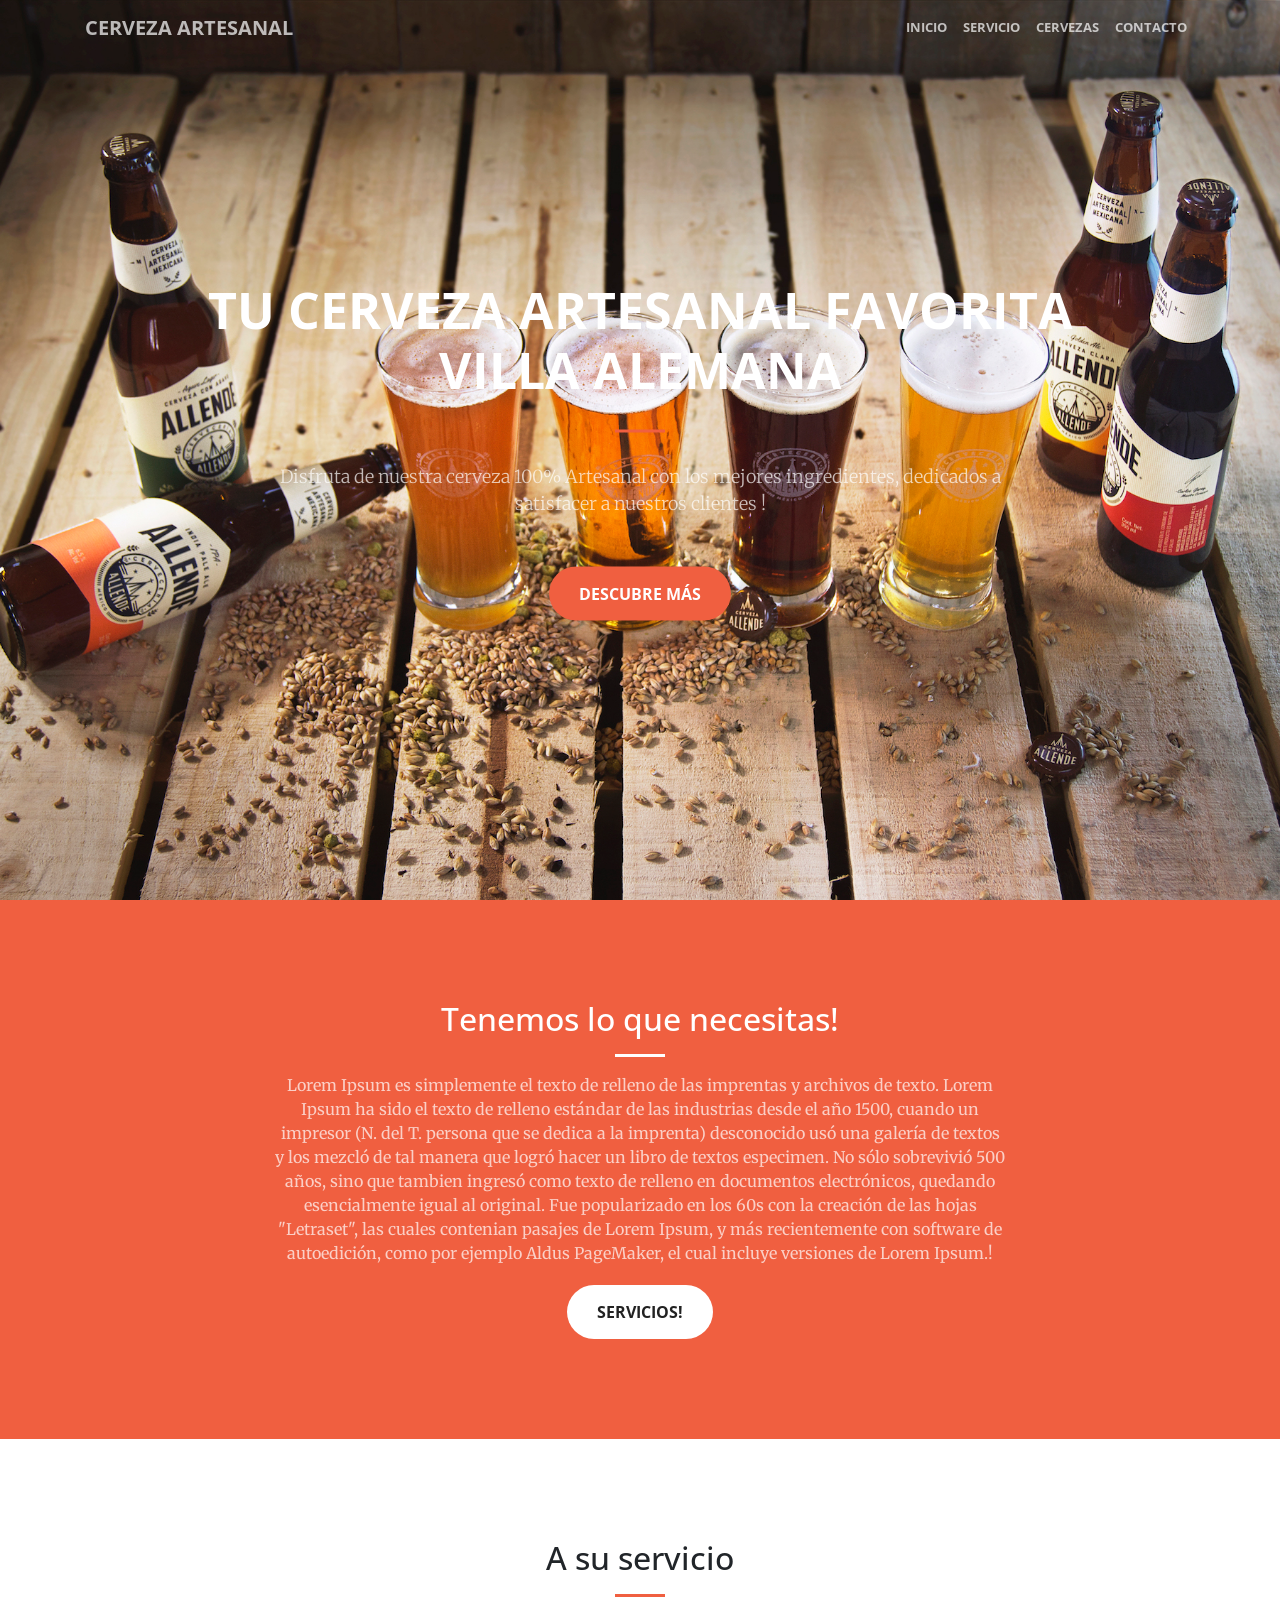
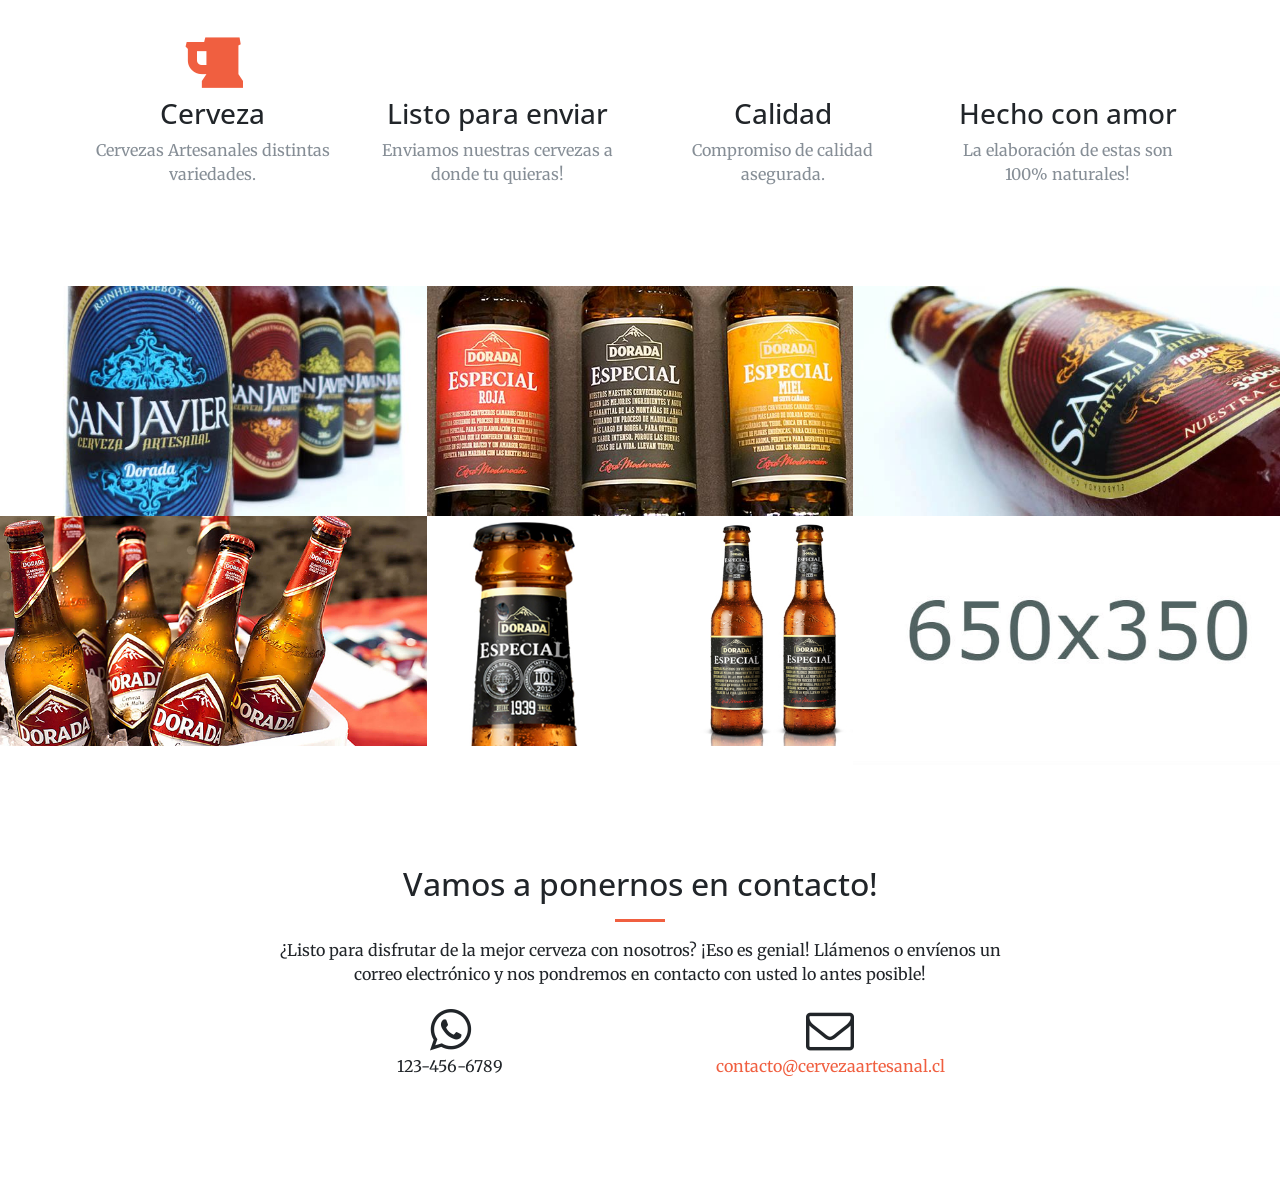
<file: index.html>
<!DOCTYPE html>
<html lang="en">

  <head>

    <meta charset="utf-8">
    <meta name="viewport" content="width=device-width, initial-scale=1, shrink-to-fit=no">
    <meta name="description" content="">
    <meta name="author" content="">

    <title>Cerveza Artesanal</title>

    <!-- Bootstrap core CSS -->
    <link href="asset/bootstrap/css/bootstrap.css" rel="stylesheet">

    <!-- Custom fonts for this template -->
    <link href="asset/font-awesome/css/font-awesome.min.css" rel="stylesheet" type="text/css">
    <link href='https://fonts.googleapis.com/css?family=Open+Sans:300italic,400italic,600italic,700italic,800italic,400,300,600,700,800' rel='stylesheet' type='text/css'>
    <link href='https://fonts.googleapis.com/css?family=Merriweather:400,300,300italic,400italic,700,700italic,900,900italic' rel='stylesheet' type='text/css'>

    <!-- Plugin CSS -->
    <link href="asset/magnific-popup/magnific-popup.css" rel="stylesheet">

    <!-- Custom styles for this template -->
    <link href="asset/css/creative.css" rel="stylesheet">

  </head>

  <body id="page-top">

    <!-- Navigation -->
    <nav class="navbar navbar-expand-lg navbar-light fixed-top" id="mainNav">
      <div class="container">
        <a class="navbar-brand js-scroll-trigger" href="#page-top">Cerveza Artesanal</a>
        <button class="navbar-toggler navbar-toggler-right" type="button" data-toggle="collapse" data-target="#navbarResponsive" aria-controls="navbarResponsive" aria-expanded="false" aria-label="Toggle navigation">
          <span class="navbar-toggler-icon"></span>
        </button>
        <div class="collapse navbar-collapse" id="navbarResponsive">
          <ul class="navbar-nav ml-auto">
            <li class="nav-item">
              <a class="nav-link js-scroll-trigger" href="#about">Inicio</a>
            </li>
            <li class="nav-item">
              <a class="nav-link js-scroll-trigger" href="#services">Servicio</a>
            </li>
            <li class="nav-item">
              <a class="nav-link js-scroll-trigger" href="#portfolio">Cervezas</a>
            </li>
            <li class="nav-item">
              <a class="nav-link js-scroll-trigger" href="#contact">Contacto</a>
            </li>
          </ul>
        </div>
      </div>
    </nav>

    <header class="masthead">
      <div class="header-content">
        <div class="header-content-inner">
          <h1 id="homeHeading">Tu Cerveza Artesanal Favorita  Villa Alemana</h1>
          <hr>
          <p>Disfruta de nuestra cerveza 100% Artesanal con los mejores ingredientes, dedicados a satisfacer a nuestros clientes !</p>
          <a class="btn btn-primary btn-xl js-scroll-trigger" href="#about">Descubre más</a>
        </div>
      </div>
    </header>

    <section class="bg-primary" id="about">
      <div class="container">
        <div class="row">
          <div class="col-lg-8 mx-auto text-center">
            <h2 class="section-heading text-white">Tenemos lo que necesitas!</h2>
            <hr class="light">
            <p class="text-faded">Lorem Ipsum es simplemente el texto de relleno de las imprentas y archivos de texto. Lorem Ipsum ha sido el texto de relleno estándar de las industrias desde el año 1500, cuando un impresor (N. del T. persona que se dedica a la imprenta) desconocido usó una galería de textos y los mezcló de tal manera que logró hacer un libro de textos especimen. No sólo sobrevivió 500 años, sino que tambien ingresó como texto de relleno en documentos electrónicos, quedando esencialmente igual al original. Fue popularizado en los 60s con la creación de las hojas "Letraset", las cuales contenian pasajes de Lorem Ipsum, y más recientemente con software de autoedición, como por ejemplo Aldus PageMaker, el cual incluye versiones de Lorem Ipsum.!</p>
            <a class="btn btn-default btn-xl js-scroll-trigger" href="#services">Servicios!</a>
          </div>
        </div>
      </div>
    </section>

    <section id="services">
      <div class="container">
        <div class="row">
          <div class="col-lg-12 text-center">
            <h2 class="section-heading">A su servicio</h2>
            <hr class="primary">
          </div>
        </div>
      </div>
      <div class="container">
        <div class="row">
          <div class="col-lg-3 col-md-6 text-center">
            <div class="service-box">
              <i class="fa fa-4x fa-beer text-primary sr-icons"></i>
              <h3>Cerveza</h3>
              <p class="text-muted">Cervezas Artesanales distintas variedades.</p>
            </div>
          </div>
          <div class="col-lg-3 col-md-6 text-center">
            <div class="service-box">
              <i class="fa fa-4x fa-paper-plane text-primary sr-icons"></i>
              <h3>Listo para enviar</h3>
              <p class="text-muted">Enviamos nuestras cervezas a donde tu quieras!</p>
            </div>
          </div>
          <div class="col-lg-3 col-md-6 text-center">
            <div class="service-box">
              <i class="fa fa-4x fa-handshake-o text-primary sr-icons"></i>
              <h3>Calidad</h3>
              <p class="text-muted">Compromiso de calidad asegurada.</p>
            </div>
          </div>
          <div class="col-lg-3 col-md-6 text-center">
            <div class="service-box">
              <i class="fa fa-4x fa-heart text-primary sr-icons"></i>
              <h3>Hecho con amor</h3>
              <p class="text-muted">La elaboración de estas son 100% naturales!</p>
            </div>
          </div>
        </div>
      </div>
    </section>

    <section class="p-0" id="portfolio">
      <div class="container-fluid">
        <div class="row no-gutter popup-gallery">
          <div class="col-lg-4 col-sm-6">
            <a class="portfolio-box" href="img/portfolio/fullsize/1.jpg" title="</b> EXQUISITA CERVEZA ARTESANAL!">
              <img class="img-fluid" src="img/portfolio/thumbnails/1.jpg" alt="">
              <div class="portfolio-box-caption">
                <div class="portfolio-box-caption-content">
                  <div class="project-category text-faded">
                    Cerveza Artenasal Cacao
                  </div>
                  <div class="project-name">
                   $5.000
                  </div>
                </div>
              </div>
            </a>
          </div>
          <div class="col-lg-4 col-sm-6">
            <a class="portfolio-box" href="img/portfolio/fullsize/2.jpg" title="Example">
              <img class="img-fluid" src="img/portfolio/thumbnails/2.jpg" alt="">
              <div class="portfolio-box-caption">
                <div class="portfolio-box-caption-content">
                  <div class="project-category text-faded">
                     Cerveza Artenasal Premiun
                  </div>
                  <div class="project-name">
                   $10.000
                  </div>
                </div>
              </div>
            </a>
          </div>
          <div class="col-lg-4 col-sm-6">
            <a class="portfolio-box" href="img/portfolio/fullsize/3.jpg">
              <img class="img-fluid" src="img/portfolio/thumbnails/3.jpg" alt="">
              <div class="portfolio-box-caption">
                <div class="portfolio-box-caption-content">
                  <div class="project-category text-faded">
                  Cerveza Artenasal
                  </div>
                  <div class="project-name">
                    $10.000
                  </div>
                </div>
              </div>
            </a>
          </div>
          <div class="col-lg-4 col-sm-6">
            <a class="portfolio-box" href="img/portfolio/fullsize/4.jpg">
              <img class="img-fluid" src="img/portfolio/thumbnails/4.jpg" alt="">
              <div class="portfolio-box-caption">
                <div class="portfolio-box-caption-content">
                  <div class="project-category text-faded">
                    Cerveza Artenasal
                  </div>
                  <div class="project-name">
                   $10.000
                  </div>
                </div>
              </div>
            </a>
          </div>
          <div class="col-lg-4 col-sm-6">
            <a class="portfolio-box" href="img/portfolio/fullsize/5.jpg">
              <img class="img-fluid" src="img/portfolio/thumbnails/5.jpg" alt="">
              <div class="portfolio-box-caption">
                <div class="portfolio-box-caption-content">
                  <div class="project-category text-faded">
                   Cerveza Artenasal
                  </div>
                  <div class="project-name">
                    $10.000
                  </div>
                </div>
              </div>
            </a>
          </div>
          <div class="col-lg-4 col-sm-6">
            <a class="portfolio-box" href="img/portfolio/fullsize/6.jpg">
              <img class="img-fluid" src="img/portfolio/thumbnails/6.jpg" alt="">
              <div class="portfolio-box-caption">
                <div class="portfolio-box-caption-content">
                  <div class="project-category text-faded">
                    Cerveza Artenasal
                  </div>
                  <div class="project-name">
                   $10.000
                  </div>
                </div>
              </div>
            </a>
          </div>
        </div>
      </div>
    </section>

    

    <section id="contact">
      <div class="container">
        <div class="row">
          <div class="col-lg-8 mx-auto text-center">
            <h2 class="section-heading">Vamos a ponernos en contacto!</h2>
            <hr class="primary">
            <p>¿Listo para disfrutar de la mejor cerveza con nosotros? ¡Eso es genial! Llámenos o envíenos un correo electrónico y nos pondremos en contacto con usted lo antes posible!</p>
          </div>
        </div>
        <div class="row">
          <div class="col-lg-4 ml-auto text-center">
            <li>
            <i class="fa fa-whatsapp fa-3x sr-contact"></i>
            </li>
            <p>123-456-6789</p>
          </div>
          <div class="col-lg-4 mr-auto text-center">
            <i class="fa fa-envelope-o fa-3x sr-contact"></i>
            <p>
              <a href="mailto:your-email@your-domain.com">contacto@cervezaartesanal.cl</a>
            </p>
          </div>
        </div>
      </div>
    </section>

    <!-- Bootstrap core JavaScript -->
    <script src="asset/jquery/jquery.min.js"></script>
    <script src="asset/bootstrap/js/bootstrap.bundle.min.js"></script>

    <!-- Plugin JavaScript -->
    <script src="asset/jquery-easing/jquery.easing.min.js"></script>
    <script src="asset/scrollreveal/scrollreveal.min.js"></script>
    <script src="asset/magnific-popup/jquery.magnific-popup.min.js"></script>

    <!-- Custom scripts for this template -->
    <script src="asset/js/creative.min.js"></script>

  </body>

</html>
</file>
<file: asset/css/creative.css>
/*!
 * Start Bootstrap - Createive v4.0.0-beta.2 (https://startbootstrap.com/template-overviews/creative)
 * Copyright 2013-2017 Start Bootstrap
 * Licensed under MIT (https://github.com/BlackrockDigital/startbootstrap-creative/blob/master/LICENSE)
 */
body,
html {
  width: 100%;
  height: 100%; }

body {
  font-family: 'Merriweather', 'Helvetica Neue', Arial, sans-serif; }

hr {
  max-width: 50px;
  border-width: 3px;
  border-color: #F05F40; }

hr.light {
  border-color: white; }

a {
  color: #F05F40;
  -webkit-transition: all 0.2s;
  -moz-transition: all 0.2s;
  transition: all 0.2s; }
  a:focus, a:hover {
    color: #f05f40; }

h1,
h2,
h3,
h4,
h5,
h6 {
  font-family: 'Open Sans', 'Helvetica Neue', Arial, sans-serif; }

p {
  font-size: 16px;
  line-height: 1.5;
  margin-bottom: 20px; }

.bg-primary {
  background-color: #F05F40 !important; }

.bg-dark {
  color: white;
  background-color: #222222 !important; }

.text-faded {
  color: rgba(255, 255, 255, 0.7); }

section {
  padding: 100px 0; }

.section-heading {
  margin-top: 0; }

::-moz-selection {
  color: white;
  background: #222222;
  text-shadow: none; }

::selection {
  color: white;
  background: #222222;
  text-shadow: none; }

img::selection {
  color: white;
  background: transparent; }

img::-moz-selection {
  color: white;
  background: transparent; }

body {
  -webkit-tap-highlight-color: #222222; }

#mainNav {
  border-color: rgba(34, 34, 34, 0.05);
  background-color: white;
  font-family: 'Open Sans', 'Helvetica Neue', Arial, sans-serif;
  -webkit-transition: all 0.2s;
  -moz-transition: all 0.2s;
  transition: all 0.2s; }
  #mainNav .navbar-brand {
    font-weight: 700;
    text-transform: uppercase;
    color: #F05F40;
    font-family: 'Open Sans', 'Helvetica Neue', Arial, sans-serif; }
    #mainNav .navbar-brand:focus, #mainNav .navbar-brand:hover {
      color: #f05f40; }
  #mainNav .navbar-toggle {
    font-size: 12px;
    font-weight: 700;
    text-transform: uppercase;
    color: #222222; }
  #mainNav .navbar-nav > li.nav-item > a.nav-link:focus,
  #mainNav .navbar-nav > li.nav-item > a.nav-link {
    font-size: 13px;
    font-weight: 700;
    text-transform: uppercase;
    color: #222222; }
    #mainNav .navbar-nav > li.nav-item > a.nav-link:focus:hover,
    #mainNav .navbar-nav > li.nav-item > a.nav-link:hover {
      color: #F05F40; }
    #mainNav .navbar-nav > li.nav-item > a.nav-link:focus.active,
    #mainNav .navbar-nav > li.nav-item > a.nav-link.active {
      color: #F05F40 !important;
      background-color: transparent; }
      #mainNav .navbar-nav > li.nav-item > a.nav-link:focus.active:hover,
      #mainNav .navbar-nav > li.nav-item > a.nav-link.active:hover {
        background-color: transparent; }
  @media (min-width: 992px) {
    #mainNav {
      border-color: rgba(255, 255, 255, 0.3);
      background-color: transparent; }
      #mainNav .navbar-brand {
        color: rgba(255, 255, 255, 0.7); }
        #mainNav .navbar-brand:focus, #mainNav .navbar-brand:hover {
          color: white; }
      #mainNav .navbar-nav > li.nav-item > a.nav-link,
      #mainNav .navbar-nav > li.nav-item > a.nav-link:focus {
        color: rgba(255, 255, 255, 0.7); }
        #mainNav .navbar-nav > li.nav-item > a.nav-link:hover,
        #mainNav .navbar-nav > li.nav-item > a.nav-link:focus:hover {
          color: white; }
      #mainNav.navbar-shrink {
        border-color: rgba(34, 34, 34, 0.05);
        background-color: white; }
        #mainNav.navbar-shrink .navbar-brand {
          font-size: 16px;
          color: #F05F40; }
          #mainNav.navbar-shrink .navbar-brand:focus, #mainNav.navbar-shrink .navbar-brand:hover {
            color: #f05f40; }
        #mainNav.navbar-shrink .navbar-nav > li.nav-item > a.nav-link,
        #mainNav.navbar-shrink .navbar-nav > li.nav-item > a.nav-link:focus {
          color: #222222; }
          #mainNav.navbar-shrink .navbar-nav > li.nav-item > a.nav-link:hover,
          #mainNav.navbar-shrink .navbar-nav > li.nav-item > a.nav-link:focus:hover {
            color: #F05F40; } }

header.masthead {
  position: relative;
  width: 100%;
  min-height: auto;
  text-align: center;
  color: white;
  background-image: url("../../img/header.jpg");
  background-position: center;
  -webkit-background-size: cover;
  -moz-background-size: cover;
  -o-background-size: cover;
  background-size: cover; }
  header.masthead .header-content {
    position: relative;
    width: 100%;
    padding: 150px 15px 100px;
    text-align: center; }
    header.masthead .header-content .header-content-inner h1 {
      font-size: 30px;
      font-weight: 700;
      margin-top: 0;
      margin-bottom: 0;
      text-transform: uppercase; }
    header.masthead .header-content .header-content-inner hr {
      margin: 30px auto; }
    header.masthead .header-content .header-content-inner p {
      font-size: 16px;
      font-weight: 300;
      margin-bottom: 50px;
      color: rgba(255, 255, 255, 0.7); }
  @media (min-width: 768px) {
    header.masthead {
      height: 100%;
      min-height: 600px; }
      header.masthead .header-content {
        position: absolute;
        top: 50%;
        padding: 0 50px;
        -webkit-transform: translateY(-50%);
        -ms-transform: translateY(-50%);
        transform: translateY(-50%); }
        header.masthead .header-content .header-content-inner {
          max-width: 1000px;
          margin-right: auto;
          margin-left: auto; }
          header.masthead .header-content .header-content-inner h1 {
            font-size: 50px; }
          header.masthead .header-content .header-content-inner p {
            font-size: 18px;
            max-width: 80%;
            margin-right: auto;
            margin-left: auto; } }

.service-box {
  max-width: 400px;
  margin: 50px auto 0; }
  @media (min-width: 992px) {
    .service-box {
      margin: 20px auto 0; } }
  .service-box p {
    margin-bottom: 0; }

.portfolio-box {
  position: relative;
  display: block;
  max-width: 650px;
  margin: 0 auto; }
  .portfolio-box .portfolio-box-caption {
    position: absolute;
    bottom: 0;
    display: block;
    width: 100%;
    height: 100%;
    text-align: center;
    opacity: 0;
    color: white;
    background: rgba(240, 95, 64, 0.9);
    -webkit-transition: all 0.2s;
    -moz-transition: all 0.2s;
    transition: all 0.2s; }
    .portfolio-box .portfolio-box-caption .portfolio-box-caption-content {
      position: absolute;
      top: 50%;
      width: 100%;
      transform: translateY(-50%);
      text-align: center; }
      .portfolio-box .portfolio-box-caption .portfolio-box-caption-content .project-category,
      .portfolio-box .portfolio-box-caption .portfolio-box-caption-content .project-name {
        padding: 0 15px;
        font-family: 'Open Sans', 'Helvetica Neue', Arial, sans-serif; }
      .portfolio-box .portfolio-box-caption .portfolio-box-caption-content .project-category {
        font-size: 14px;
        font-weight: 600;
        text-transform: uppercase; }
      .portfolio-box .portfolio-box-caption .portfolio-box-caption-content .project-name {
        font-size: 18px; }
  .portfolio-box:hover .portfolio-box-caption {
    opacity: 1; }
  .portfolio-box:focus {
    outline: none; }
  @media (min-width: 768px) {
    .portfolio-box .portfolio-box-caption .portfolio-box-caption-content .project-category {
      font-size: 16px; }
    .portfolio-box .portfolio-box-caption .portfolio-box-caption-content .project-name {
      font-size: 22px; } }

.call-to-action {
  padding: 50px 0; }
  .call-to-action h2 {
    margin: 0 auto 20px; }

.text-primary {
  color: #F05F40 !important; }

.no-gutter > [class*='col-'] {
  padding-right: 0;
  padding-left: 0; }

.btn-default {
  color: #222222;
  border-color: white;
  background-color: white; }
  .btn-default.focus, .btn-default:focus {
    color: #222222;
    border-color: #bfbfbf;
    background-color: #e6e6e6; }
  .btn-default:hover {
    color: #222222;
    border-color: #e0e0e0;
    background-color: #e6e6e6; }
  .btn-default.active, .btn-default:active,
  .open > .btn-default.dropdown-toggle {
    color: #222222;
    border-color: #e0e0e0;
    background-color: #e6e6e6; }
    .btn-default.active.focus, .btn-default.active:focus, .btn-default.active:hover, .btn-default:active.focus, .btn-default:active:focus, .btn-default:active:hover,
    .open > .btn-default.dropdown-toggle.focus,
    .open > .btn-default.dropdown-toggle:focus,
    .open > .btn-default.dropdown-toggle:hover {
      color: #222222;
      border-color: #bfbfbf;
      background-color: #d4d4d4; }
  .btn-default.active, .btn-default:active,
  .open > .btn-default.dropdown-toggle {
    background-image: none; }
  .btn-default.disabled.focus, .btn-default.disabled:focus, .btn-default.disabled:hover, .btn-default[disabled].focus, .btn-default[disabled]:focus, .btn-default[disabled]:hover,
  fieldset[disabled] .btn-default.focus,
  fieldset[disabled] .btn-default:focus,
  fieldset[disabled] .btn-default:hover {
    border-color: white;
    background-color: white; }
  .btn-default .badge {
    color: white;
    background-color: #222222; }

.btn-primary {
  color: white;
  border-color: #F05F40;
  background-color: #F05F40; }
  .btn-primary.focus, .btn-primary:focus {
    color: white;
    border-color: #a4270d;
    background-color: #eb3812; }
  .btn-primary:hover {
    color: white;
    border-color: #e13612;
    background-color: #eb3812; }
  .btn-primary.active, .btn-primary:active,
  .open > .btn-primary.dropdown-toggle {
    color: white;
    border-color: #e13612;
    background-color: #eb3812; }
    .btn-primary.active.focus, .btn-primary.active:focus, .btn-primary.active:hover, .btn-primary:active.focus, .btn-primary:active:focus, .btn-primary:active:hover,
    .open > .btn-primary.dropdown-toggle.focus,
    .open > .btn-primary.dropdown-toggle:focus,
    .open > .btn-primary.dropdown-toggle:hover {
      color: white;
      border-color: #a4270d;
      background-color: #c93110; }
  .btn-primary.active, .btn-primary:active,
  .open > .btn-primary.dropdown-toggle {
    background-image: none; }
  .btn-primary.disabled.focus, .btn-primary.disabled:focus, .btn-primary.disabled:hover, .btn-primary[disabled].focus, .btn-primary[disabled]:focus, .btn-primary[disabled]:hover,
  fieldset[disabled] .btn-primary.focus,
  fieldset[disabled] .btn-primary:focus,
  fieldset[disabled] .btn-primary:hover {
    border-color: #F05F40;
    background-color: #F05F40; }
  .btn-primary .badge {
    color: #F05F40;
    background-color: white; }

.btn {
  font-weight: 700;
  text-transform: uppercase;
  border: none;
  border-radius: 300px;
  font-family: 'Open Sans', 'Helvetica Neue', Arial, sans-serif; }

.btn-xl {
  padding: 15px 30px; }
li{
    list-style: none;}
  
 li:hover .fa-whatsapp{
       color: #18ea34;}
</file>
